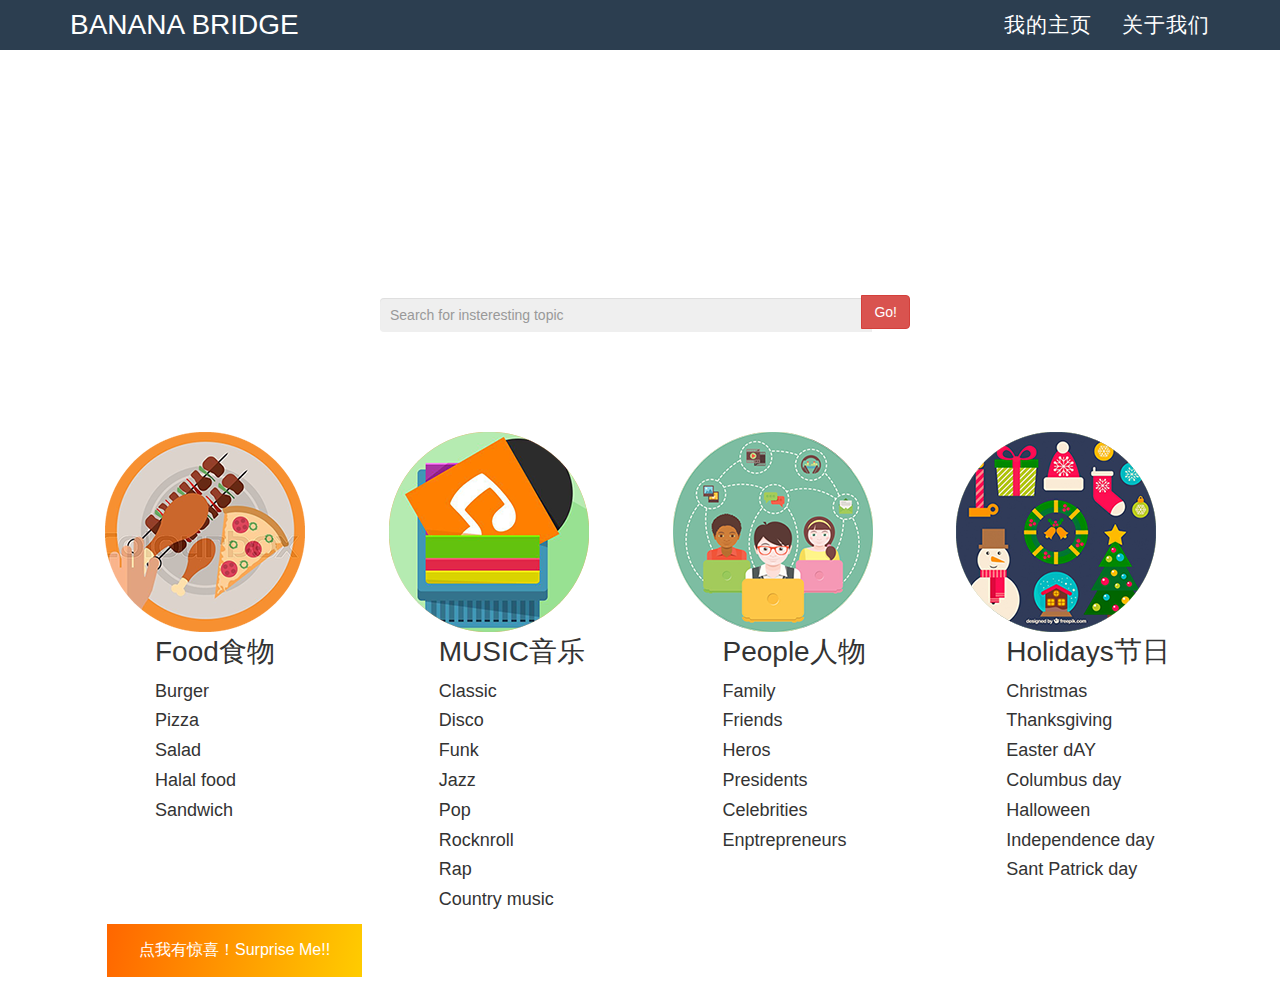
<file: homepage.html>
<!DOCTYPE html>
<html lang="en">

<head>

    <meta charset="utf-8">
    <meta http-equiv="X-UA-Compatible" content="IE=edge">
    <meta name="viewport" content="width=device-width, initial-scale=1">
    <meta name="description" content="">
    <meta name="author" content="">

    <title>Banana Bridge</title>

    <!-- Bootstrap Core CSS -->
    <link href="css/bootstrap.min.css" rel="stylesheet">

    <!-- Theme CSS -->
    <link href="css/style.css" rel="stylesheet">

    



</head>

<body id="page-top" class="index">

    <!-- Navigation -->
    <nav id="mainNav" class="navbar navbar-default navbar-fixed-top navbar-custom">
        <div class="container">
            <!-- Brand and toggle get grouped for better mobile display -->
            <div class="navbar-header page-scroll">
                <button type="button" class="navbar-toggle" data-toggle="collapse" data-target="#bs-example-navbar-collapse-1">
                    <span class="sr-only">Toggle navigation</span> Menu <i class="fa fa-bars"></i>
                </button>
                <a class="navbar-brand" href="#page-top">Banana Bridge</a>
            </div>

            <!-- Collect the nav links, forms, and other content for toggling -->
            <div class="collapse navbar-collapse" id="bs-example-navbar-collapse-1">
                <ul class="nav navbar-nav navbar-right">
                    <li class="hidden">
                        <a href="#page-top"></a>
                    </li>
                    <li class="page-scroll">
                        <a href="#portfolio">我的主页</a>
                    </li>
                    <li class="page-scroll">
                        <a href="#about">关于我们</a>
                    </li>
                   
                </ul>
            </div>
            <!-- /.navbar-collapse -->
        </div>
        <!-- /.container-fluid -->
    </nav>

        !-- Header -->
    <header >
        <div class="container">
                 <center><h1 class="animatedclass">Whelcome! Choose your topic!</h1>
                 <br>
                 <h2 class="animatedclass">选择你感兴趣的话题</h2></center>
                 <br>

                 <div class="searchbar">
                 <div class="col-md-6 col-md-offset-3">
                    <div class="input-group">
                      <input type="text" class="form-control" placeholder="Search for insteresting topic">
                      <span class="input-group-btn">
                        <button class="btn btn-danger" type="button">Go!</button>
                      </span>
                    </div><!-- /input-group -->
                  </div><!-- /.col-lg-6 -->
                </div><!-- /.row -->
                 </div>        
        </div>
    </header>

    <!-- content-->
    <div class ="topic-menu">
        <div class="container">
            <div class="row">
                <div class="col-xs-6 col-sm-3">
                    <img class="img-responsive" src="img/food.png" alt="">
                    <div class="intro-text">
                        <span class="name">Food食物</span>
                        <ul class ="skills">
                        <li><h4>Burger</h4></li>
                         <li><h4>Pizza</h4></li>
                         <li><h4>Salad</h4></li>
                         <li><h4>Halal food</h4></li>
                         <li><h4>Sandwich</h4></li>
                         </ul>

                    </div>
                </div>

                <div class="col-xs-6 col-sm-3">
                    <img class="img-responsive" src="img/music.png" alt="">
                    <div class="intro-text">
                        <span class="name">MUSIC音乐</span>
                         <ul class ="skills">
                         <li><h4>Classic</h4></li>
                         <li><h4>Disco</h4></li>
                         <li><h4>Funk</h4></li>
                         <li><h4>Jazz</h4></li>
                         <li><h4>Pop</h4></li>
                         <li><h4>Rocknroll</h4></li>
                         <li><h4>Rap</h4></li>
                         <li><h4>Country music</h4></li>
                         </ul>
                    </div>
                </div>

                <div class="col-xs-6 col-sm-3">
                    <img class="img-responsive" src="img/people.png" alt="">
                    <div class="intro-text">
                      <span class="name">People人物</span>
                      <ul class ="skills">
                         <li><h4>Family</h4></li>
                         <li><h4>Friends</h4></li>
                         <li><h4>Heros</h4></li>
                         <li><h4>Presidents</h4></li>
                         <li><h4>Celebrities</h4></li>
                         <li><h4>Enptrepreneurs</h4></li>
                        </ul>   
                    </div>
                </div>

                <div class="col-xs-6 col-sm-3">
                    <img class="img-responsive" src="img/holidays1.png" alt="">
                    <div class="intro-text">
                        <span class="name">Holidays节日</span>
                         <ul class ="skills">
                         <li><h4>Christmas</h4></li>
                         <li><h4>Thanksgiving</h4></li>
                         <li><h4>Easter dAY</h4></li>
                         <li><h4>Columbus day</h4></li>
                         <li><h4>Halloween</h4></li>
                         <li><h4>Independence day</h4></li>
                         <li><h4>Sant Patrick day</h4></li>
                        </ul>  

                    </div>
                </div>


            </div>
        </div>
   
<div class="surprise">
<div class="container">
<button id="surprise" class="button button2">点我有惊喜！Surprise Me!!</button> 

</div>

</div>
   

  </body>



    <script type="text/javascript" src="js/jquery.js"></script>
    <script type="text/javascript" src="js/bootstrap.min.js"></script>
  <script>
      


  </script>
  </html>
</file>
<file: css/style.css>
body {
  font-family: 'Lato', 'Helvetica Neue', Helvetica, Arial, sans-serif;
  overflow-x: hidden;

}
body #halloween.back{
  background-image:url("img/hallwback.jpg");
}

p {
  font-size: 15px;
}
p.small {
  font-size: 16px;
}
a,
a:hover,
a:focus,
a:active,
a.active {
  color: #18BC9C;
  outline: none;
}
h1,
h2,
h3,
h4,
h5,
h6 {
  font-family: "Montserrat", "Helvetica Neue", Helvetica, Arial, sans-serif;
  font-weight: 200;
}

h1#topic-mediawrap{
  font-size: 2.5em;
  color:#fff;
}

.img-centered {
  margin: 0 auto;
}
header {
  text-align: center;

}
header .container {
  padding-top: 100px;
  padding-bottom: 50px;
}

.topic-menu .container{
  padding-left:50px;
}

header img {
  display: block;
  margin: 0 auto 20px;
}
 .intro-text .name {
  display: block;
  font-family: "Montserrat", "Helvetica Neue", Helvetica, Arial, sans-serif;
  font-weight: 500;
  font-size: 1em;
  padding-left: 50px;
}
 .intro-text .skills {
  font-size: 0.2em;
  font-weight: 100;
  padding-left: 50px;
}
@media (min-width: 768px) {
  header .container {
    padding-top: 100px;
    padding-bottom: 100px;
  }
  .intro-text .name {
    font-size: 2em;
  }
  li.intro-text .skills {
    font-size: 0.1em;
  }
}


.animatedclass {
  opacity: 0;
  -webkit-transform-origin: center;
          transform-origin: center;
  -webkit-animation: letter 5s infinite cubic-bezier(0, 0, 0.1, 1);
          animation: letter 5s infinite cubic-bezier(0, 0, 0.1, 1);
}
@-webkit-keyframes letter {
  0% {
    opacity: 0;
    -webkit-transform: scale(0.8);
            transform: scale(0.8);
  }
  30%, 80% {
    opacity: 1;
    -webkit-transform: scale(1);
            transform: scale(1);
  }
  100% {
    opacity: 0;
    -webkit-transform: scale(1);
            transform: scale(1);
  }
}
@keyframes letter {
  0% {
    opacity: 0;
    -webkit-transform: scale(0.8);
            transform: scale(0.8);
  }
  30%, 80% {
    opacity: 1;
    -webkit-transform: scale(1);
            transform: scale(1);
  }
  100% {
    opacity: 0;
    -webkit-transform: scale(1);
            transform: scale(1);
  }
}
.animatedclass:nth-of-type(1) {
  -webkit-animation-delay: 0.05s;
          animation-delay: 0.05s;
}
.animatedclass:nth-of-type(2) {
  -webkit-animation-delay: 0.15s;
          animation-delay: 0.15s;
}
.animatedclass:nth-of-type(3) {
  -webkit-animation-delay: 0.2s;
          animation-delay: 0.2s;
}
.animatedclass:nth-of-type(4) {
  -webkit-animation-delay: 0.25s;
          animation-delay: 0.25s;
}
.animatedclass:nth-of-type(5) {
  -webkit-animation-delay: 0.3s;
          animation-delay: 0.3s;
}
.animatedclass:nth-of-type(6) {
  -webkit-animation-delay: 0.35s;
          animation-delay: 0.35s;
}

/*surprise*/
#surprise.button {
  margin-top: 100px;
  position: relative;
 background: -webkit-linear-gradient(left top, #FF6600, #FFCC00);
  /* Green */
  border: none;
  color: white;
  padding: 15px 32px;
  text-align: center;
  text-decoration: none;
  font-size: 16px;
  margin: 4px 2px;
  cursor: pointer;
  -webkit-transition-duration: 0.4s;
  /* Safari */
  transition-duration: 4s;
 
}

@-webkit-keyframes color-change {
  0% {
     background: -webkit-linear-gradient(left top, #005C66, #008A19);
  }
  25% {
    background: -webkit-linear-gradient(left top, #CC66FF, #990099);
  }
  50% {
     background: -webkit-linear-gradient(left top, #FF8C9E, #FFF2C7);
  }
  75% {
     background: -webkit-linear-gradient(left top, #00A3C7, #00C7B5);
  }
  100% {
     background: -webkit-linear-gradient(left top, #ABFF54, #75FF8A);
  }
}

#surprise.button2:hover {
  height: 250px;
  min-width: 200px;
  font-size: 75px;
  font-family: american captain;
  box-shadow: 0 12px 16px 0 rgba(0, 0, 0, 0.24), 0 17px 50px 0 rgba(0, 0, 0, 0.19);
  transform: rotate(360deg);
  animation: color-change 4s ease infinite;
}

.navbar-custom {
  background: #2C3E50;
  font-family: "Montserrat", "Helvetica Neue", Helvetica, Arial, sans-serif;
  text-transform: uppercase;
  font-weight: 500;
  border: none;
}
.navbar-custom a:focus {
  outline: none;
}
.navbar-custom .navbar-brand {
  color: white;
}
.navbar-custom .navbar-brand:hover,
.navbar-custom .navbar-brand:focus,
.navbar-custom .navbar-brand:active,
.navbar-custom .navbar-brand.active {
  color: white;
}
.navbar-custom .navbar-nav {
  letter-spacing: 1px;
}
.navbar-custom .navbar-nav li a {
  color: white;
}
.navbar-custom .navbar-nav li a:hover {
  color: #18BC9C;
  outline: none;
}
.navbar-custom .navbar-nav li a:focus,
.navbar-custom .navbar-nav li a:active {
  color: white;
}
.navbar-custom .navbar-nav li.active a {
  color: white;
  background: #18BC9C;
}
.navbar-custom .navbar-nav li.active a:hover,
.navbar-custom .navbar-nav li.active a:focus,
.navbar-custom .navbar-nav li.active a:active {
  color: white;
  background: #18BC9C;
}
.navbar-custom .navbar-toggle {
  color: white;
  text-transform: uppercase;
  font-size: 10px;
  border-color: white;
}
.navbar-custom .navbar-toggle:hover,
.navbar-custom .navbar-toggle:focus {
  background-color: #18BC9C;
  color: white;
  border-color: #18BC9C;
}
@media (min-width: 768px) {
  .navbar-custom {
    -webkit-transition: padding 0.3s;
    -moz-transition: padding 0.3s;
    transition: padding 0.3s;
  }
  .navbar-custom .navbar-brand {
    font-size: 2em;
    -webkit-transition: all 0.3s;
    -moz-transition: all 0.3s;
    transition: all 0.3s;
  }
  .navbar-custom.affix {
    padding: 10px 0;
  }
  .navbar-custom.affix .navbar-brand {
    font-size: 1.5em;
  }
}
section {
  padding: 100px 0;
}
section h2 {
  margin: 0;
  font-size: 3em;
}
section.success {
  background: #18BC9C;
  color: white;
}
@media (max-width: 767px) {
  section {
    padding: 75px 0;
  }
  section.first {
    padding-top: 75px;
  }
}








ul{
  margin-left: 1em; 
  padding: 1.2em;
  font-size: 1.5em;
}
li:hover { 
    background-color: yellow;

}


.search-results .launch-message {
    color: #fff;
    position: absolute;
    opacity: 0;
    padding: 56px 224px 48px 36px;
    font-family: 'Suisse Intl Black', Helvetica, sans-serif;
    font-style: normal;
    font-weight: 400;
  
}

.search-results {
    position: fixed;
    width: 100%;
    height: 132px;
    left: 0;
    bottom: 0;
    z-index: 11;
    max-width: 1600px;
}



.search-results .button-box {
    width: 200px;
    height: 144px;
    display: block;
    position: absolute;
    right: 10px;
    bottom: 10px;
    cursor: pointer;
    margin: 0;
}

.search-results .button-box {
    position: absolute;
    top: 0;
    left: 80%;
    width: 100%;
    height: 100%;
    background-size: 100% auto;
  
}

.selectrandom{
  
}

@-webkit-keyframes fake {
  from {
    opacity: 1;
  }
  to {
    opacity: 1;
  }
}
@keyframes fake {
  from {
    opacity: 1;
  }
  to {
    opacity: 1;
  }
}
body {
  -webkit-animation: fake 1s infinite;
          animation: fake 1s infinite;
}

.worko-tabs {
  
  width: 90%;
  padding-left:70px;
  position:relative;

}
.worko-tabs .state {
  position: absolute;
  left: -10000px;
}
.worko-tabs .flex-tabs {
  display: -webkit-box;
  display: -ms-flexbox;
  display: flex;
  -webkit-box-pack: justify;
      -ms-flex-pack: justify;
          justify-content: space-between;
  -ms-flex-wrap: wrap;
      flex-wrap: wrap;
}
.worko-tabs .flex-tabs .tab {
  -webkit-box-flex: 1;
      -ms-flex-positive: 1;
          flex-grow: 1;
  max-height: 40px;
}
.worko-tabs .flex-tabs .panel {
  background-color: #e6b800;
  padding: 20px;
  min-height: 300px;
  display: none;
  width: 100%;
  -ms-flex-preferred-size: auto;
      flex-basis: auto;
}
.worko-tabs .tab {
  display: inline-block;
  padding: 10px;
  vertical-align: top;
  background-color: #e6b800;
  cursor: hand;
  cursor: pointer;
  border-left: 10px solid #ccc;
}
.worko-tabs .tab:hover {
  background-color: #fff;
}

#tab-one:checked ~ .tabs #tab-one-label,
#tab-two:checked ~ .tabs #tab-two-label,
#tab-three:checked ~ .tabs #tab-three-label,
#tab-four:checked ~ .tabs #tab-four-label {
  background-color: #fff;
  cursor: default;
  border-left-color: #69be28;
}

#tab-one:checked ~ .tabs #tab-one-panel,
#tab-two:checked ~ .tabs #tab-two-panel,
#tab-three:checked ~ .tabs #tab-three-panel,
#tab-four:checked ~ .tabs #tab-four-panel {
  display: block;
}

@media (max-width: 600px) {
  .flex-tabs {
    -webkit-box-orient: vertical;
    -webkit-box-direction: normal;
        -ms-flex-direction: column;
            flex-direction: column;
  }
  .flex-tabs .tab {
    background: #fff;
    border-bottom: 1px solid #ccc;
  }
  .flex-tabs .tab:last-of-type {
    border-bottom: none;
  }
  .flex-tabs #tab-one-label {
    -webkit-box-ordinal-group: 2;
        -ms-flex-order: 1;
            order: 1;
  }
  .flex-tabs #tab-two-label {
    -webkit-box-ordinal-group: 4;
        -ms-flex-order: 3;
            order: 3;
  }
  .flex-tabs #tab-three-label {
    -webkit-box-ordinal-group: 6;
        -ms-flex-order: 5;
            order: 5;
  }
  .flex-tabs #tab-four-label {
    -webkit-box-ordinal-group: 8;
        -ms-flex-order: 7;
            order: 7;
  }
  .flex-tabs #tab-one-panel {
    -webkit-box-ordinal-group: 3;
        -ms-flex-order: 2;
            order: 2;
  }
  .flex-tabs #tab-two-panel {
    -webkit-box-ordinal-group: 5;
        -ms-flex-order: 4;
            order: 4;
  }
  .flex-tabs #tab-three-panel {
    -webkit-box-ordinal-group: 7;
        -ms-flex-order: 6;
            order: 6;
  }
  .flex-tabs #tab-four-panel {
    -webkit-box-ordinal-group: 9;
        -ms-flex-order: 8;
            order: 8;
  }

  #tab-one:checked ~ .tabs #tab-one-label,
  #tab-two:checked ~ .tabs #tab-two-label,
  #tab-three:checked ~ .tabs #tab-three-label,
  #tab-four:checked ~ .tabs #tab-four-label {
    border-bottom: none;
  }

  #tab-one:checked ~ .tabs #tab-one-panel,
  #tab-two:checked ~ .tabs #tab-two-panel,
  #tab-three:checked ~ .tabs #tab-three-panel,
  #tab-four:checked ~ .tabs #tab-four-panel {
    border-bottom: 1px solid #ccc;
  }
}
.media-wrap{
  width:900px;
  margin-top: 50px;
  padding-top: 25px;
  background-color:  rgba(45, 44, 44, 0.86);
  position:relative;
  margin-left:auto;
  margin-right:auto;
}

#howto.scrolltext{
  margin: 1px;
  max-height: 500px;
  background-color: #fff;
  font-weight: bold;
  font-family: sans-serif;
  font-size: 3em;
  color: #594255;
  overflow: scroll;
  -webkit-flex: 1;
  flex: 1;
  padding:20px 20px 20px 20px;

}
#China.scrolltext{
  margin: 1px;
  max-height: 300px;
  
  background-color: #fff;
  
  text-align: center;
  font-weight: bold;
  font-family: sans-serif;
  font-size: 3em;
  color: #594255;
  overflow: scroll;
  -webkit-flex: 1;
  flex: 1;

}

#title {
    text-decoration: underline;
}

#quiz {
    text-indent: 10px;
    display:none;
}

.quizbutton {
    border:2px solid;
    border-radius:5px;
    width: 50px;
    padding-left:5px;
    padding-right: 5px;
    position: relative;
    float:right;
    background-color: #DCDCDC;
    color: black;
   
}

.quizbutton.active {
    background-color: #F8F8FF;
    color: #525252;
}

.quizbutton {
    position: relative;
    float:right;
}

.quizbutton a {
    text-decoration: none;
    color: black;
}

#container.quiz {
    width:80%;
    margin:auto;
    padding: 0 25px 40px 10px;
    background-color: #eee;
    border:2px solid #B0E0E6;
    border-radius:5px;
    color: #FFFFFF;
    font-weight: bold;
    
}

ul {
    list-style-type: none;
    padding: 0;
    margin: 0;
}

#prev {
    display:none;
}

#start {
    display:none;
    width: 90px;
}
#button.nextstep {
    position: absolute;
    right: 10px;
    bottom: 0;

}






.comment-box {
  width: 85%;
  margin-top: 30px;
  background: #e6b800;
  padding: 5px;
  display: flex;
  justify-content: center;
  flex-direction: column;
}
.comment-box p {
  margin: 0 30px 15px;
  font-weight: 300;
  color: #333;
  word-wrap: break-word;
  background: #EEE;
  padding: 5px 10px;
}

.comment-form{

  background-color:#e6b800;
}
.header {
  margin: 15px 20px;
  font-size: 27px;
  font-weight: 600;
}

form {
  margin: 10px 10px 30px 10px;
}
form ::-webkit-input-placeholder {
  color: #CCC;
  font-weight: 300;
}

input[type="text"], textarea {
  margin: 5px 10px;
  outline: none;
  background: #efefef;
  border: 0;
  padding: 10px;
}

textarea {
  resize: none;
  width: 85%;
}

input[type="text"] {
  width: 50%;
  margin-bottom: 15px;
}

button #comment{
  font-weight: 400;
  margin: 12px 0 0 10px;
  border: 0;
  color: #fff;
  font-size: 15px;
  background: #D3775D;
  padding: 12px 20px 12px 20px;
  text-decoration: none;
  transition: all 0.2s ease;
}
button #comment:hover {
  background: #C15322;
}


/*ring menu tool*/

.ringMenu {
  position: fixed;
  right: 150px;
  top: 50px;
  width: 100px;
  height: 30px;
  margin-bottom: 10px;
}

.ringMenu:hover {
  padding: 30px 30px;
  margin: -30px -30px;
}
.ringMenu ul {
  list-style: none;
  position: relative;
  width: 100px;
  color: white;
}
.ringMenu ul a {
  color: white;
}
.ringMenu ul li {
  -webkit-transition: all 0.3s ease-in-out;
  -moz-transition: all 0.3s ease-in-out;
  -o-transition: all 0.3s ease-in-out;
  transition: all 0.3s ease-in-out;
}
.ringMenu ul li a {
  display: block;
  width: 100px;
  height: 100px;
  background: rgba(243, 89, 8, 0.7);
  text-align: center;
  line-height: 100px;
  -webkit-border-radius: 50px;
  -moz-border-radius: 50px;
  border-radius: 50px;
}
.ringMenu ul li a:hover {
  background: rgba(230,150,20,0.7);
}

.ringMenu ul li:not(.mainmenu) {
  -webkit-transform: rotate(-180deg) scale(0);
  -moz-transform: rotate(-180deg) scale(0);
  -o-transform: rotate(-180deg) scale(0);
  transform: rotate(-180deg) scale(0);
  opacity: 0;
}
.ringMenu:hover ul li {
  -webkit-transform: rotate(0) scale(1);
  -moz-transform: rotate(0) scale(1);
  -o-transform: rotate(0) scale(1);
  transform: rotate(0) scale(1);
  opacity: 1;
}
.ringMenu ul li.top {
  -webkit-transform-origin: 50% 152px;
  -moz-transform-origin: 50% 152px;
  -o-transform-origin: 50% 152px;
  transform-origin: 50% 152px;
  position: absolute;
  top: -102px;
  left: 0;
}
.ringMenu ul li.bottom {
  -webkit-transform-origin: 50% -52px;
  -moz-transform-origin: 50% -52px;
  -o-transform-origin: 50% -52px;
  transform-origin: 50% -52px;
  position: absolute;
  bottom: -102px;
  left: 0;
}
.ringMenu ul li.right {
  -webkit-transform-origin: -52px 50%;
  -moz-transform-origin: -52px 50%;
  -o-transform-origin: -52px 50%;
  transform-origin: -52px 50%;
  position: absolute;
  top: 0px;
  right: -102px;
}
.ringMenu ul li.left {
  -webkit-transform-origin: 152px 50%;
  -moz-transform-origin: 152px 50%;
  -o-transform-origin: 152px 50%;
  transform-origin: 152px 50%;
  position: absolute;
  top: 0;
  left: -102px;
}


/**
 * Material Modal CSS
 */
.krew-modal {
  will-change: visibility, opacity;
  display: -webkit-box;
  display: -webkit-flex;
  display: -ms-flexbox;
  display: flex;
  -webkit-box-align: center;
  -webkit-align-items: center;
      -ms-flex-align: center;
          align-items: center;
  -webkit-box-pack: center;
  -webkit-justify-content: center;
      -ms-flex-pack: center;
          justify-content: center;
  position: fixed;
  top: 0;
  left: 0;
  right: 0;
  bottom: 0;
  overflow-y: auto;
  overflow-x: hidden;
  z-index: 1000;
  visibility: hidden;
  opacity: 0;
  -webkit-transition: all 0.5s cubic-bezier(0.23, 1, 0.32, 1);
  transition: all 0.5s cubic-bezier(0.23, 1, 0.32, 1);
  -webkit-transition-delay: $modal-delay;
          transition-delay: $modal-delay;
}
.modal--active {
  visibility: visible;
  opacity: 1;
}
.modal--align-top {
  -webkit-box-align: start;
  -webkit-align-items: flex-start;
      -ms-flex-align: start;
          align-items: flex-start;
}
.modal__bg {
  background: transparent;
}
.modal__dialog {
  max-width: 600px;
  padding: 1.2rem;
}
.modal__content {
  will-change: transform, opacity;
  position: relative;
  padding: 2.4rem;
  background: #ffebee;
  background-clip: padding-box;
  box-shadow: 0 12px 15px 0 rgba(0,0,0,0.25);
  opacity: 0;
  -webkit-transition: all 0.25s cubic-bezier(0.23, 1, 0.32, 1);
  transition: all 0.25s cubic-bezier(0.23, 1, 0.32, 1);
}
.modal__content--active {
  opacity: 1;
}
.modal__close {
  z-index: 1100;
  cursor: pointer;
}
.modal__trigger {
  position: absolute;
  display: inline-block;
  height: 350px;
  text-indent: -9999px;
  width: 300px;
  background: url(https://s-media-cache-ak0.pinimg.com/736x/96/08/0d/96080d8131b9f3010f8b7c35f7f6576a.jpg) no-repeat;
  border-radius: 20px;
  -webkit-border-radius: 20px;
  -moz-border-radius: 20px;
  padding: 1.2rem 2.4rem;
  color: rgba(0,0,0,0.7);
  line-height: 1;
  cursor: pointer;
  box-shadow: 0 2px 5px 0 rgba(0,0,0,0.26);
  -webkit-tap-highlight-color: rgba(0,0,0,0);
  -webkit-user-select: none;
     -moz-user-select: none;
      -ms-user-select: none;
          user-select: none;
  -webkit-transition: all 0.5s cubic-bezier(0.23, 1, 0.32, 1);
  transition: all 0.5s cubic-bezier(0.23, 1, 0.32, 1);
}
.modal__trigger--active {
  z-index: 10;
}
.modal__trigger:hover {
  background: #e5d3d6;
}

a.book1.modal__trigger {

  background: url(http://placekitten.com/g/300/300) no-repeat;
}

#modal__temp {
  will-change: transform, opacity;
  position: absolute;
  top: 0;
  left: 0;
  right: 0;
  bottom: 0;
  background: #ffebee;
  -webkit-transform: none;
          transform: none;
  opacity: 1;
  -webkit-transition: opacity 0.1s ease-out, -webkit-transform 0.5s cubic-bezier(0.23, 1, 0.32, 1);
  transition: opacity 0.1s ease-out, -webkit-transform 0.5s cubic-bezier(0.23, 1, 0.32, 1);
  transition: opacity 0.1s ease-out, transform 0.5s cubic-bezier(0.23, 1, 0.32, 1);
  transition: opacity 0.1s ease-out, transform 0.5s cubic-bezier(0.23, 1, 0.32, 1), -webkit-transform 0.5s cubic-bezier(0.23, 1, 0.32, 1);
}


/**
 * Demo specific CSS
 */
.demo-btns header {
  padding: 7vh 10vw;
  background: #ffebee;
  display: -webkit-box;
  display: -webkit-flex;
  display: -ms-flexbox;
  display: flex;
  -webkit-box-align: center;
  -webkit-align-items: center;
      -ms-flex-align: center;
          align-items: center;
}
.demo-btns header h1 {
  margin: 0;
  color: rgba(0,0,0,0.54);
  font-weight: 300;
}
.demo-btns .info {
  background: #e6b800;
  padding: 3vh 10vw;
  height: 70vh;
  display: -webkit-box;
  display: -webkit-flex;
  display: -ms-flexbox;
  display: flex;
  -webkit-box-align: center;
  -webkit-align-items: center;
      -ms-flex-align: center;
          align-items: center;
  -webkit-box-pack: center;
  -webkit-justify-content: center;
      -ms-flex-pack: center;
          justify-content: center;
  -webkit-flex-flow: column wrap;
      -ms-flex-flow: column wrap;
          flex-flow: column wrap;
}
.demo-btns p {
  text-align: center;
  color: #fff;
}
.demo-btns .link {
  font-size: 20px;
}
.demo-btns .modal__trigger {
  margin-right: 3px;
}
@media (max-width: 640px) {
  .demo-btns .modal__trigger {
    margin-bottom: 0.8rem;
  }
}
.demo-close {
  position: absolute;
  top: 0;
  right: 0;
  margin: 1.2rem;
  padding: 0.6rem;
  background: rgba(0,0,0,0.3);
  border-radius: 50%;
  -webkit-transition: all 0.5s cubic-bezier(0.23, 1, 0.32, 1);
  transition: all 0.5s cubic-bezier(0.23, 1, 0.32, 1);
}
.demo-close svg {
  width: 24px;
  fill: #fff;
  pointer-events: none;
  vertical-align: top;
}
.demo-close:hover {
  background: rgba(0,0,0,0.6);
}
.logo {
  position: fixed;
  bottom: 3vh;
  right: 3vw;
  z-index: 2;
}
.logo img {
  width: 45px;
  -webkit-transform: rotate(0);
          transform: rotate(0);
  -webkit-transition: all 0.5s cubic-bezier(0.23, 1, 0.32, 1);
  transition: all 0.5s cubic-bezier(0.23, 1, 0.32, 1);
}
.logo img:hover {
  -webkit-transform: rotate(180deg) scale(1.1);
          transform: rotate(180deg) scale(1.1);
}
</file>
